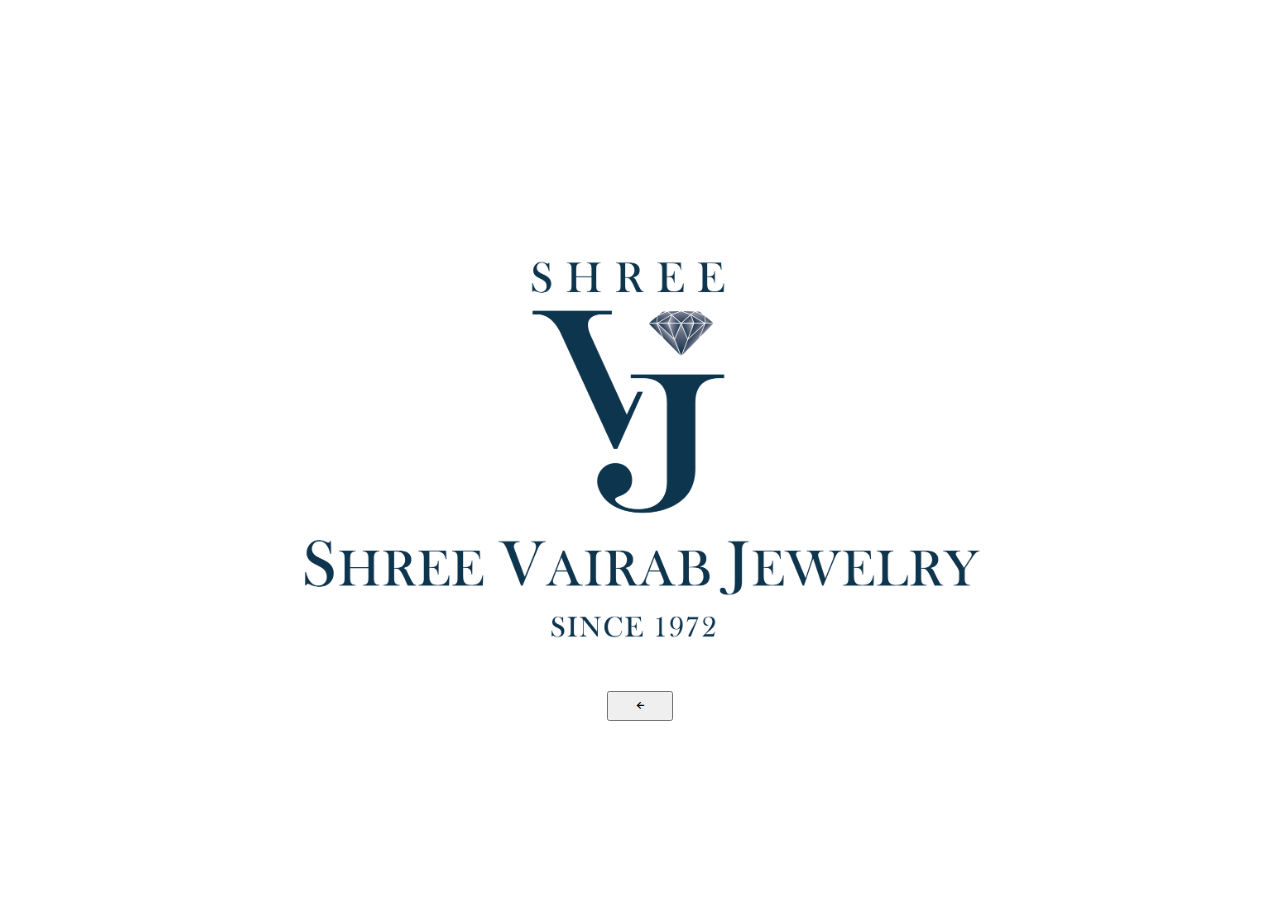
<file: index.html>
<!DOCTYPE html> 
<html lang="en">
  <head>
    <meta charset="UTF-8" />
    <meta http-equiv="X-UA-Compatible" content="IE=edge" />
    <meta name="viewport" content="width=device-width, initial-scale=1.0" />
    <link rel="stylesheet" href="style.css" />
   <title>logoooooo</title>
   <link 
    href='https://unpkg.com/boxicons@2.1.4/css/boxicons.min.css' rel='stylesheet'
    />
  </head>

  <body>
    <img src="logo-white english v3.png" alt="logo" class="logo">
    <div class="button">
      <a href="bleh.html"><button class="next-but"><i class='bx bx-left-arrow-alt'></i></button></a>
  </div>
  </body>
</file>
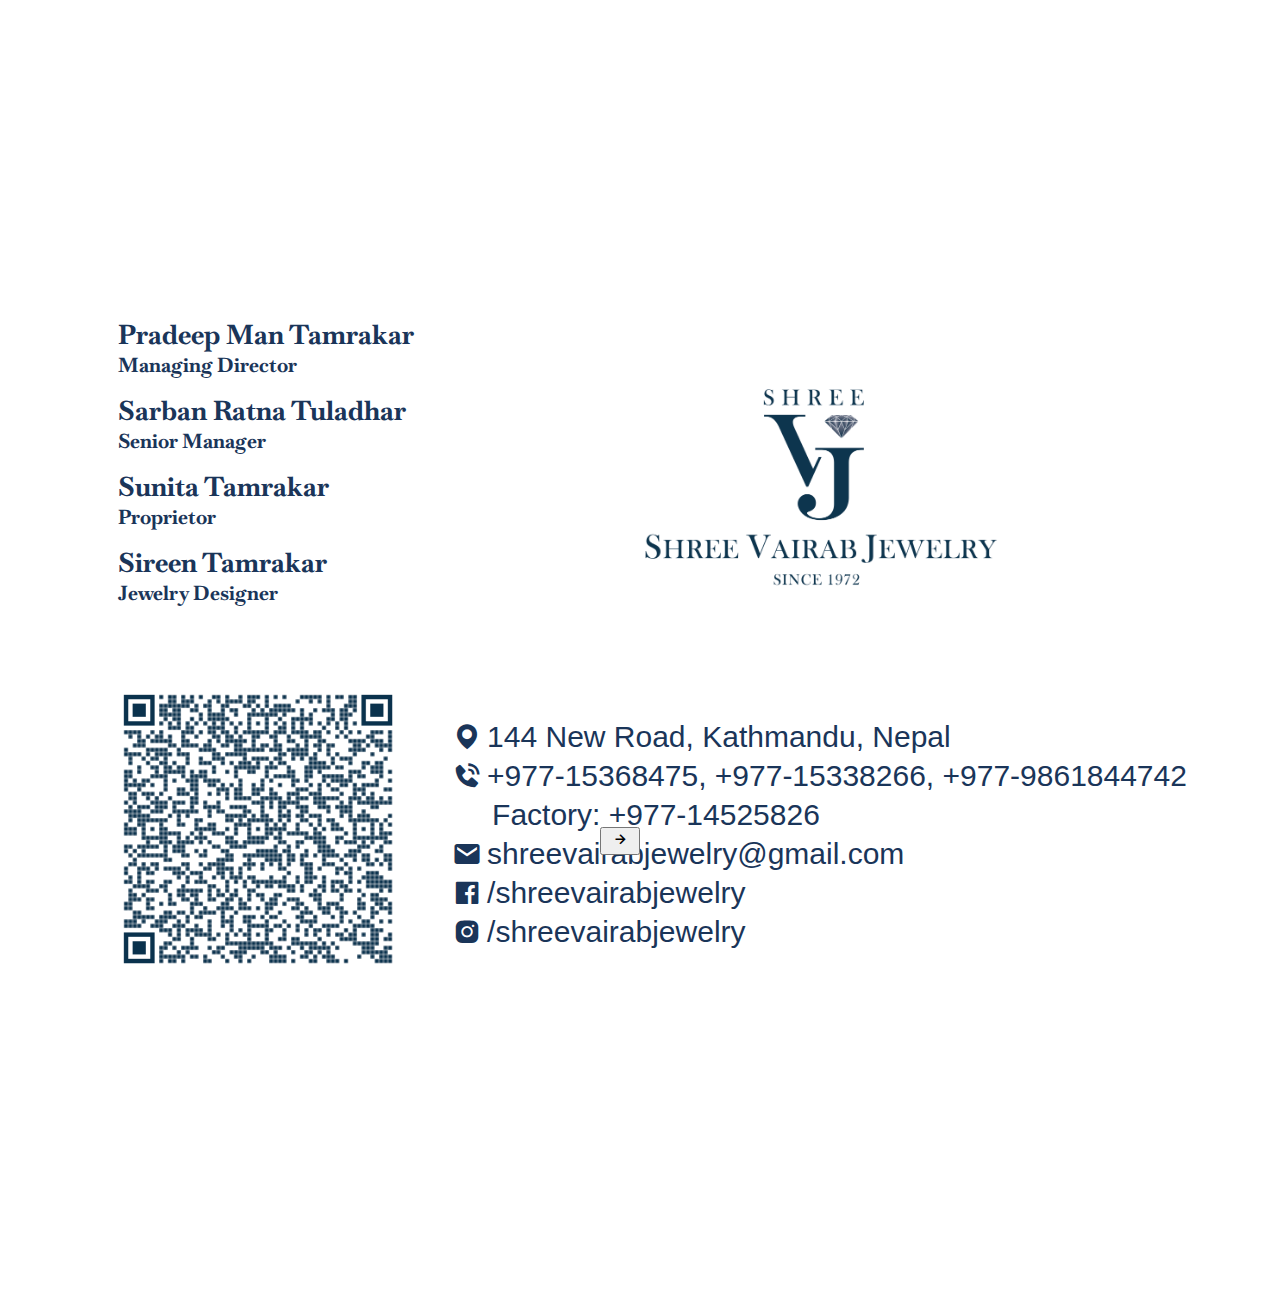
<file: aaal.html>
<!DOCTYPE html>
<html lang="en">
<head>
    <meta charset="UTF-8" />
    <meta http-equiv="X-UA-Compatible" content="IE=edge" />
    <meta name="viewport" content="width=device-width, initial-scale=1.0" />
    <link rel="stylesheet" href="aaal.css" />
    <link href='https://unpkg.com/boxicons@2.1.4/css/boxicons.min.css' rel='stylesheet'/>
    <title>Business Card</title>
</head>
<body>
    <div class="whole">
        <div class="card">
            <div class="left">
                <div class="all">
                    <div class="a">
                        <p class="namee">Pradeep Man Tamrakar</p>
                        <p class="post">Managing Director</p>
                    </div>
                    <div class="b">
                        <p class="namee">Sarban Ratna Tuladhar</p>
                        <p class="post">Senior Manager</p>
                    </div>
                    <div class="c">
                        <p class="namee">Sunita Tamrakar</p>
                        <p class="post">Proprietor</p>
                    </div>
                    <div class="d">
                        <p class="namee">Sireen Tamrakar</p>
                        <p class="post">Jewelry Designer</p>
                    </div>
                </div>
                <div class="QR">
                    <img src="Sireen Tamrakar_SVJ_VC_v3.0.png" alt="QR" class="QR-img" id="QR-img">
                </div>
            </div>
             
            <div class="right">
                <div class="logo">
                    <img src="logo-white english v3.png" alt="logo" class="logo-img" id="logo-img">
                </div>
                <div class="bottomright">
                    <div class="info">
                        <p><a href="https://maps.app.goo.gl/jjuKD9yicyCnE6wr8" target="_blank">
                            <i class='bx bxs-map'></i>  144 New Road, Kathmandu, Nepal</a></p>
                        
                        <p><a href="tel:+977-15368475" target="_blank">
                            <i class='bx bxs-phone-call'></i>+977-15368475, +977-15338266, +977-9861844742</a></p>
                        <p class="factory"><a href="tel:+977-14525826" target="_blank">Factory: +977-14525826</a></p>
                        <p><a href="mailto:shreevairabjewelry@gmail.com" target="_blank">
                            <i class='bx bxs-envelope'></i>shreevairabjewelry@gmail.com</a></p>
                        <p><a href="https://www.facebook.com/shreevairabjewelry/" target="_blank">
                            <i class='bx bxl-facebook-square'></i>/shreevairabjewelry</a></p>   
                        <p><a href="https://www.instagram.com/shreevairabjewelry/" target="_blank">
                            <i class='bx bxl-instagram-alt'></i>/shreevairabjewelry</a></p>
                    </div>
                </div>
            </div>
        </div>

        <div class="button">
            <a href="index.html"><button class="next-but"><i class='bx bx-right-arrow-alt'></i></button></a>
        </div>
    </div>
    <script src="next.js"></script>
</body>
</html>
</file>
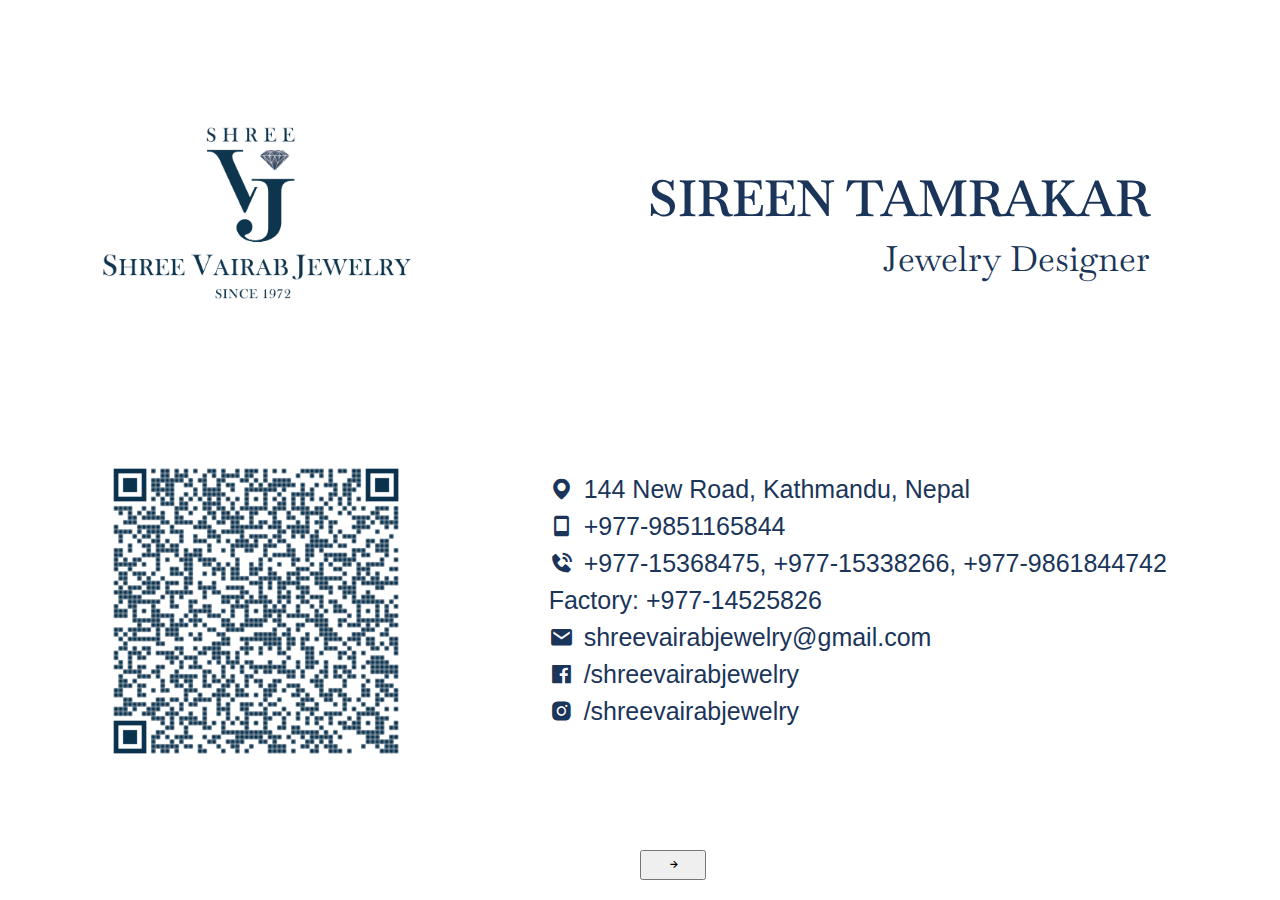
<file: bleh.html>
<!DOCTYPE html>
<html lang="en">
<head>
    <meta charset="UTF-8" />
    <meta http-equiv="X-UA-Compatible" content="IE=edge" />
    <meta name="viewport" content="width=device-width, initial-scale=1.0" />
    <link rel="stylesheet" href="bleh.css" />
    <link 
    href='https://unpkg.com/boxicons@2.1.4/css/boxicons.min.css' rel='stylesheet'
    />
    <title>Business Card</title>
</head>
    <body>
        <div class="whole">
            <div class="card">
                <div class="left">
                 
                     <div class="logo">
                         <img src="logo-white english v3.png" alt="logo" class="logo-img" id="logo-img">
                     </div>
                     <div class="QR">
                         <img src="Sireen Tamrakar_SVJ_VC_v3.0.png" alt="QR" class="QR-img" id="QR-img">
                     </div>
                 
                </div>
                     
                 <div class="right">
                     <div class="title">
                         <h2>SIREEN TAMRAKAR</h2>
                         <p>Jewelry Designer</p>
                     </div>
                     <div class="bottomright">
                         <div class="info">
                             <p><a href="https://maps.app.goo.gl/jjuKD9yicyCnE6wr8"  target="_blank"><i class='bx bxs-map' ></i>  144 New Road, Kathmandu, Nepal</a></p>
                             <p><a href="tel:+977-9851165844" target="_blank"><i class='bx bx-mobile' ></i></i>+977-9851165844</a></p>
                             <p><a href="tel:+977-15368475"><i class='bx bxs-phone-call'  target="_blank"></i></i>+977-15368475, +977-15338266, +977-9861844742</a></p>
                             <p class="factory"><a href="tel:+977-14525826" target="_blank">Factory: +977-14525826</a></p>
                             <p><a href="mailto:shreevairabjewelry@gmail.com" target="_blank"><i class='bx bxs-envelope' ></i></i>shreevairabjewelry@gmail.com</a></p>
                             <p><a href="https://www.facebook.com/shreevairabjewelry/" target="_blank"><i class='bx bxl-facebook-square' ></i>/shreevairabjewelry</a></p>   
                             <p><a href="https://www.instagram.com/shreevairabjewelry/" target="_blank"><i class='bx bxl-instagram-alt' ></i>/shreevairabjewelry</a></p>
                         </div>
                     </div>
                 </div>
                 
             </div>
             <div class="button">
                <a href="index.html"><button class="next-but"><i class='bx bx-right-arrow-alt'></i></button></a>
            </div>
             
        </div>
    <script src="next.js"></script>
</body>
</html>
</file>
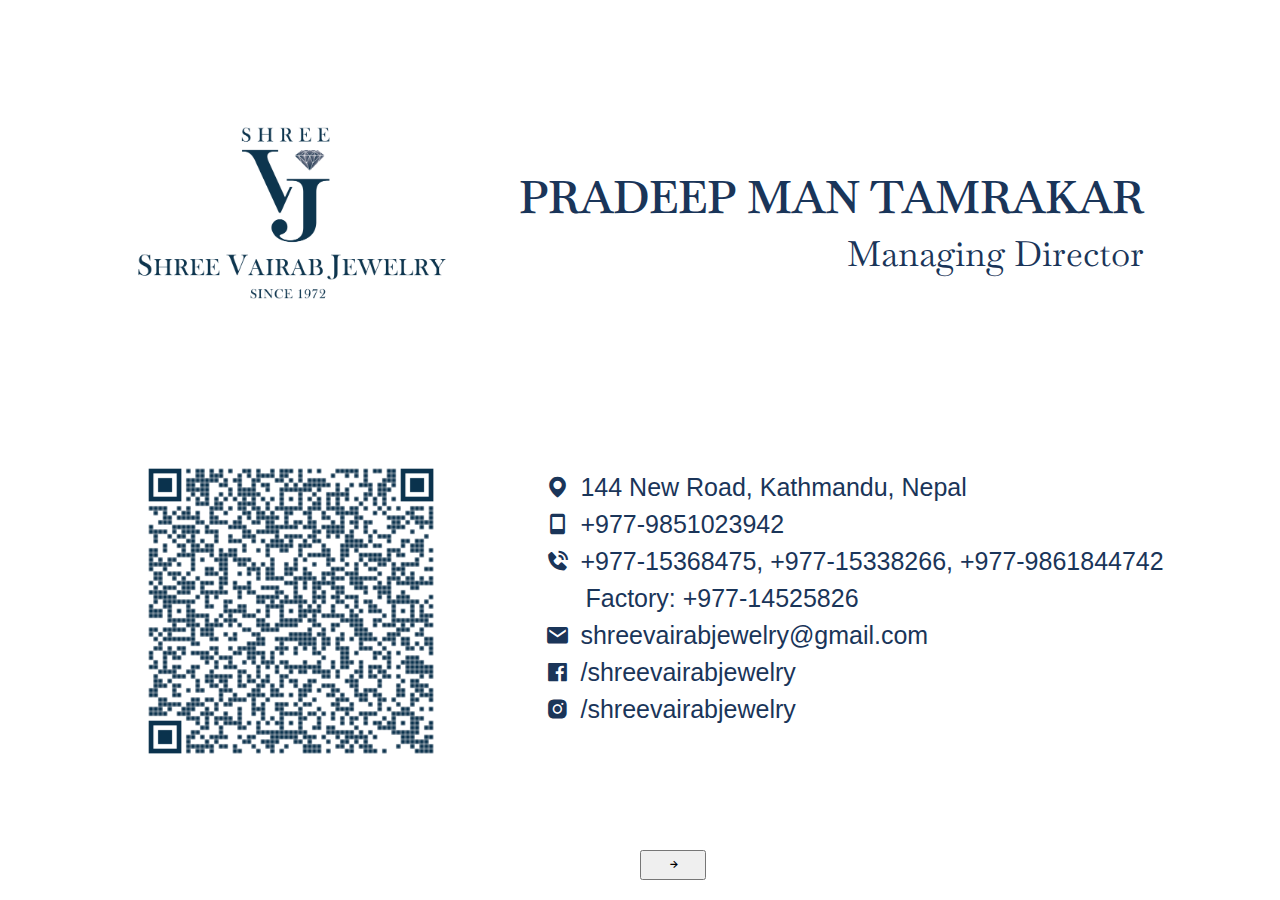
<file: pradeep.html>
<!DOCTYPE html>
<html lang="en">
<head>
    <meta charset="UTF-8" />
    <meta http-equiv="X-UA-Compatible" content="IE=edge" />
    <meta name="viewport" content="width=device-width, initial-scale=1.0" />
    <link rel="stylesheet" href="pradeep.css" />
    <link 
    href='https://unpkg.com/boxicons@2.1.4/css/boxicons.min.css' rel='stylesheet'
    />
    <title>Business Card</title>
</head>
    <body>
        <div class="whole">
            <div class="card">
                <div class="left">
                 
                     <div class="logo">
                         <img src="logo-white english v3.png" alt="logo" class="logo-img" id="logo-img">
                     </div>
                     <div class="QR">
                         <img src="Sireen Tamrakar_SVJ_VC_v3.0.png" alt="QR" class="QR-img" id="QR-img">
                     </div>
                 
                </div>
                     
                 <div class="right">
                     <div class="title">
                         <h2>PRADEEP MAN TAMRAKAR</h2>
                         <p>Managing Director</p>
                     </div>
                     <div class="bottomright">
                         <div class="info">
                             <p><a href="https://maps.app.goo.gl/jjuKD9yicyCnE6wr8"  target="_blank"><i class='bx bxs-map' ></i>  144 New Road, Kathmandu, Nepal</a></p>
                             <p><a href="tel:+977-9851023942" target="_blank"><i class='bx bx-mobile' ></i>+977-9851023942</a></p>
                             <p><a href="tel:+977-15368475"><i class='bx bxs-phone-call'  target="_blank"></i>+977-15368475, +977-15338266, +977-9861844742</a></p>
                             <p class="factory"><a href="tel:+977-14525826" target="_blank">Factory: +977-14525826</a></p>
                             <p><a href="mailto:shreevairabjewelry@gmail.com" target="_blank"><i class='bx bxs-envelope' ></i></i>shreevairabjewelry@gmail.com</a></p>
                             <p><a href="https://www.facebook.com/shreevairabjewelry/" target="_blank"><i class='bx bxl-facebook-square' ></i>/shreevairabjewelry</a></p>   
                             <p><a href="https://www.instagram.com/shreevairabjewelry/" target="_blank"><i class='bx bxl-instagram-alt' ></i>/shreevairabjewelry</a></p>
                         </div>
                     </div>
                 </div>
                 
             </div>
             <div class="button">
                <a href="index.html"><button class="next-but"><i class='bx bx-right-arrow-alt'></i></button></a>
            </div>
             
        </div>
    <script src="next.js"></script>
</body>
</html>
</file>
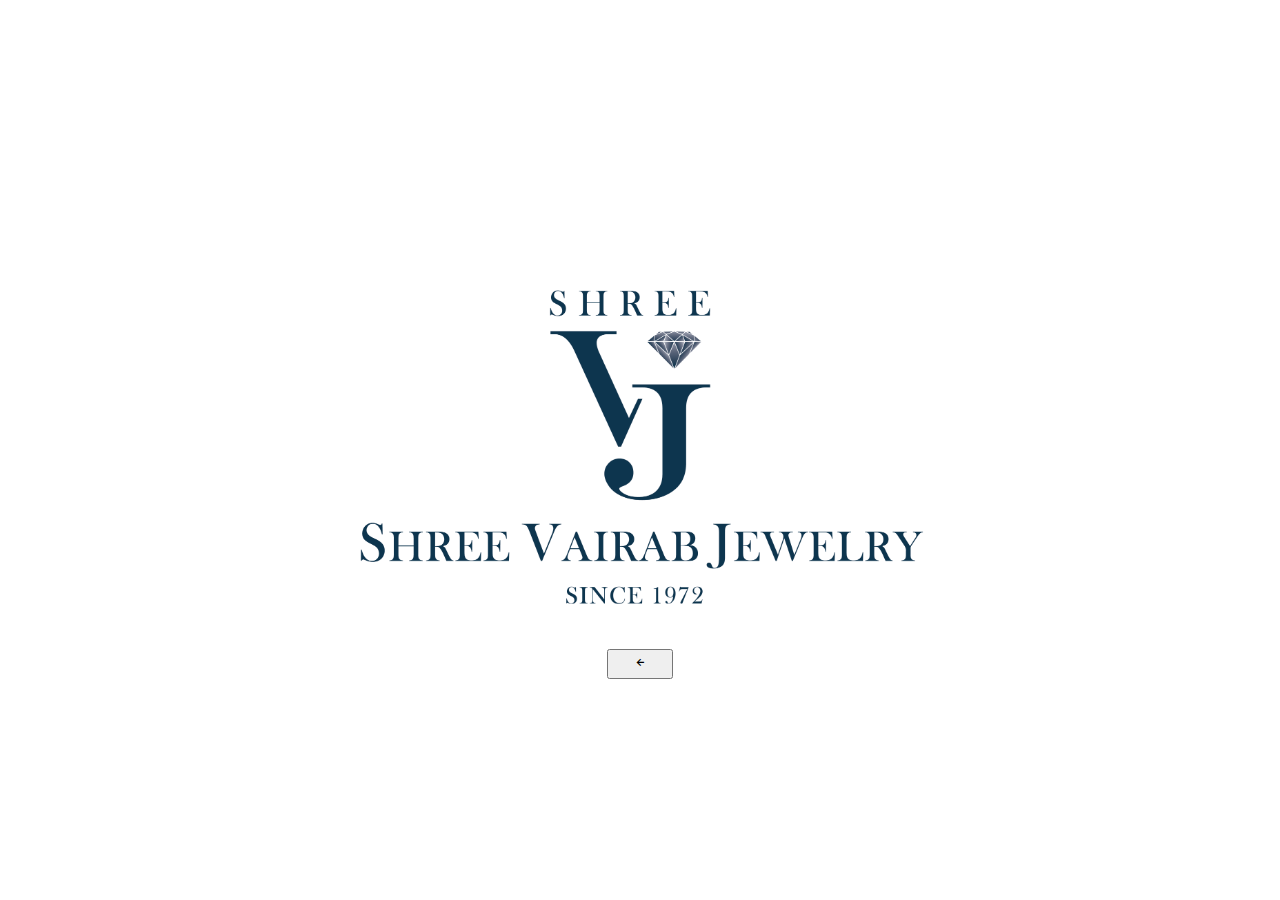
<file: prahtm.html>
<!DOCTYPE html> 
<html lang="en">
  <head>
    <meta charset="UTF-8" />
    <meta http-equiv="X-UA-Compatible" content="IE=edge" />
    <meta name="viewport" content="width=device-width, initial-scale=1.0" />
    <link rel="stylesheet" href="sircss.css" />
   <title>oooooooooo</title>
   <link 
    href='https://unpkg.com/boxicons@2.1.4/css/boxicons.min.css' rel='stylesheet'
    />
  </head>

  <body>
    <img src="logo-white english v3.png" alt="logo" class="logo">
    <div class="button">
      <a href="pradeep.html"><button class="next-but"><i class='bx bx-left-arrow-alt'></i></button></a>
  </div>
  </body>
</file>
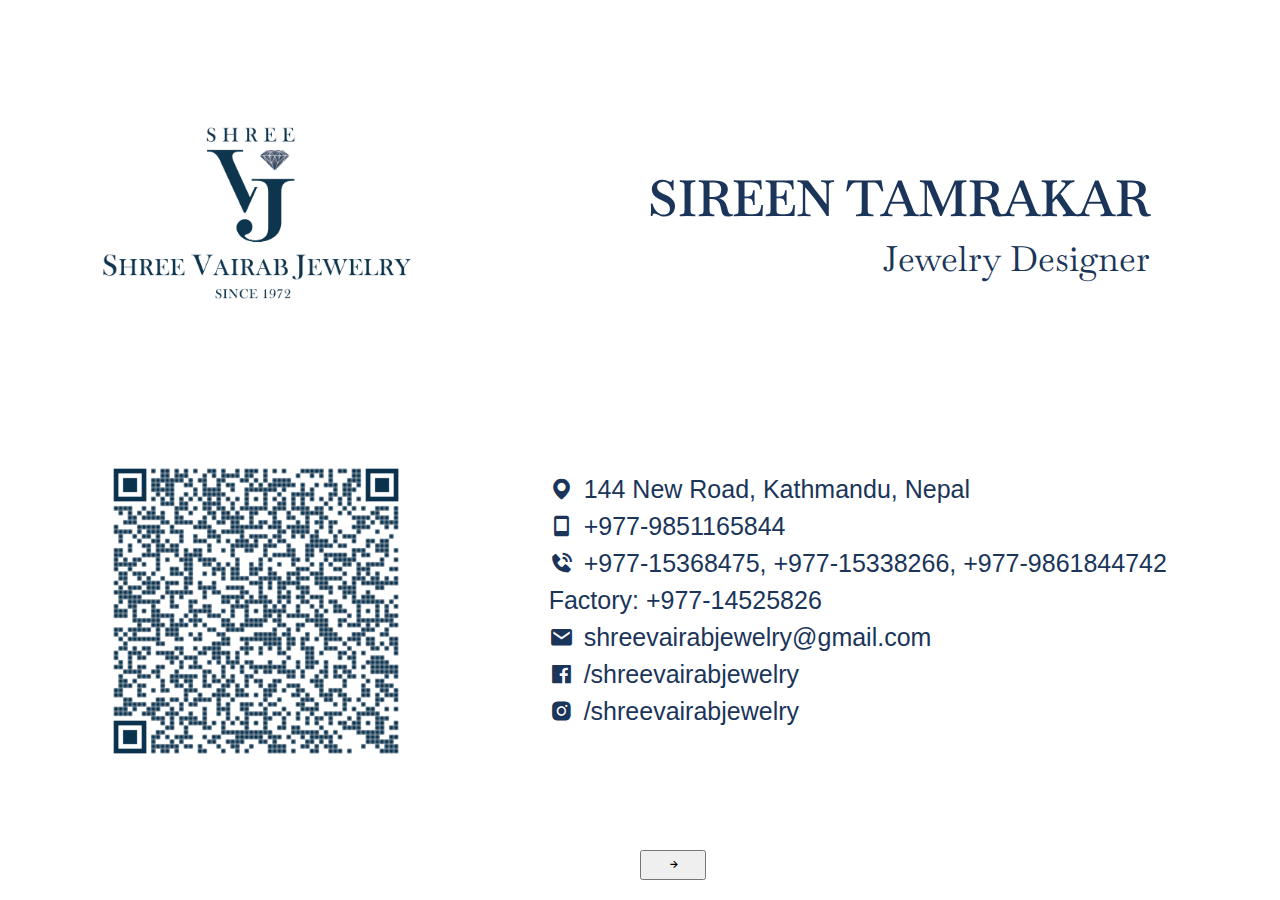
<file: sireen.html>
<!DOCTYPE html>
<html lang="en">
<head>
    <meta charset="UTF-8" />
    <meta http-equiv="X-UA-Compatible" content="IE=edge" />
    <meta name="viewport" content="width=device-width, initial-scale=1.0" />
    <link rel="stylesheet" href="bleh.css" />
    <link 
    href='https://unpkg.com/boxicons@2.1.4/css/boxicons.min.css' rel='stylesheet'
    />
    <title>Business Card</title>
</head>
    <body>
        <div class="whole">
            <div class="card">
                <div class="left">
                 
                     <div class="logo">
                         <img src="logo-white english v3.png" alt="logo" class="logo-img" id="logo-img">
                     </div>
                     <div class="QR">
                         <img src="Sireen Tamrakar_SVJ_VC_v3.0.png" alt="QR" class="QR-img" id="QR-img">
                     </div>
                 
                </div>
                     
                 <div class="right">
                     <div class="title">
                         <h2>SIREEN TAMRAKAR</h2>
                         <p>Jewelry Designer</p>
                     </div>
                     <div class="bottomright">
                         <div class="info">
                             <p><a href="https://maps.app.goo.gl/jjuKD9yicyCnE6wr8"  target="_blank"><i class='bx bxs-map' ></i>  144 New Road, Kathmandu, Nepal</a></p>
                             <p><a href="tel:+977-9851165844" target="_blank"><i class='bx bx-mobile' ></i>+977-9851165844</a></p>
                             <p><a href="tel:+977-15368475"><i class='bx bxs-phone-call'  target="_blank"></i>+977-15368475, +977-15338266, +977-9861844742</a></p>
                             <p class="factory"><a href="tel:+977-14525826" target="_blank">Factory: +977-14525826</a></p>
                             <p><a href="mailto:shreevairabjewelry@gmail.com" target="_blank"><i class='bx bxs-envelope' ></i></i>shreevairabjewelry@gmail.com</a></p>
                             <p><a href="https://www.facebook.com/shreevairabjewelry/" target="_blank"><i class='bx bxl-facebook-square' ></i>/shreevairabjewelry</a></p>   
                             <p><a href="https://www.instagram.com/shreevairabjewelry/" target="_blank"><i class='bx bxl-instagram-alt' ></i>/shreevairabjewelry</a></p>
                         </div>
                     </div>
                 </div>
                 
             </div>
             <div class="button">
                <a href="index.html"><button class="next-but"><i class='bx bx-right-arrow-alt'></i></button></a>
            </div>
             
        </div>
    <script src="next.js"></script>
</body>
</html>
</file>
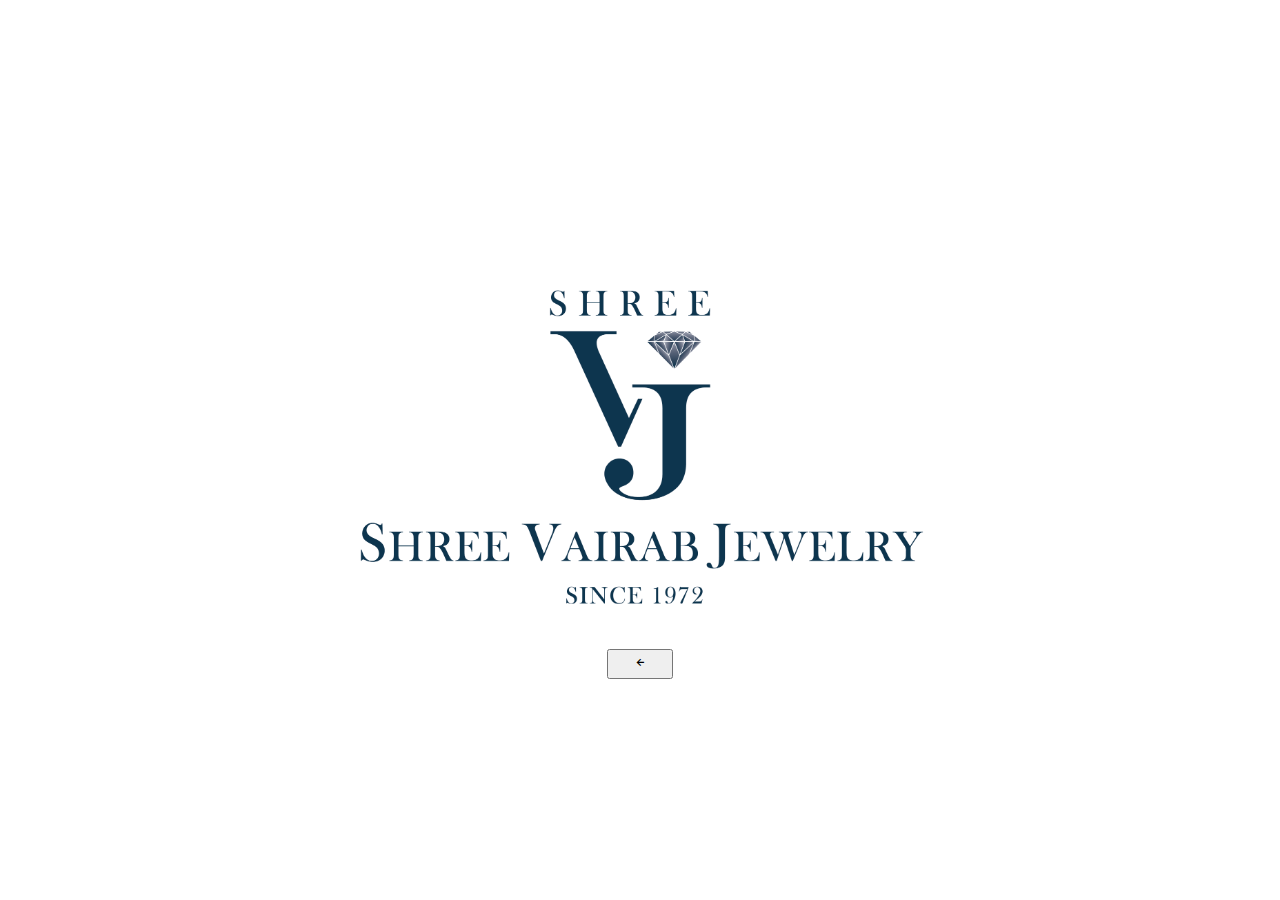
<file: sirhtm.html>
<!DOCTYPE html> 
<html lang="en">
  <head>
    <meta charset="UTF-8" />
    <meta http-equiv="X-UA-Compatible" content="IE=edge" />
    <meta name="viewport" content="width=device-width, initial-scale=1.0" />
    <link rel="stylesheet" href="sircss.css" />
   <title>logoooooo</title>
   <link 
    href='https://unpkg.com/boxicons@2.1.4/css/boxicons.min.css' rel='stylesheet'
    />
    <!-- <link rel="prefetch" href="sirhtm.html"> -->
  </head>

  <body>
    <img src="logo-white english v3.png" alt="logo" class="logo">
    <div class="button">
      <a href="sireen.html"><button class="next-but"><i class='bx bx-left-arrow-alt'></i></button></a>
  </div>
  <script src="next.js"></script>
  </body>
</file>
<file: style.css>
body{
    display: flex;
    flex-direction: column;
    justify-content: center;
    align-items: center;
    height: 100vh;
    width: 100vw;
    margin: 0;
    overflow: hidden;
}

.logo{
    max-width: 60%;
    height: auto;
}

.button{
    display: flex;
    justify-content: center;
    align-items: bottom;
}

.next-but{
    min-width: 50px;
    min-height: 30px;
}

.button i{
    width:50px;
}
.button :hover{
    background-color: #1A3559;
}
</file>
<file: aaal.css>
@import url('https://fonts.googleapis.com/css2?family=Baskervville:ital@0;1&display=swap');

body {
    font-family: 'Arial', sans-serif;
    margin: 200px;
    padding: 0;
    display: flex;
    justify-content: center;
    align-items:center;
    height: 100vh;
    background-color: #ffffff;
}

.card {
    display: flex;
    justify-content: space-evenly;
    width: 90dvw;
    height: 90dvh;
    padding: 20px;
}

.left {
    display: flex;
    flex-direction: column;
    justify-content: space-evenly;
    align-items: center;
}

.all {
    padding-left: 15px;
    font-family: Baskervville, sans-serif;
    display: flex;
    justify-content: center;
    flex-direction: column;
    text-decoration: none;
}
.a {
    margin-top: 15px;
}
.b {
    margin-top: 15px;
}
.c {
    margin-top: 15px;
}
.d {
    margin-top: 15px;
}
.a p{
    margin: 0;
}
.b p{
    margin: 0;
}
.c p{
    margin: 0;
}
.d p{
    margin: 0;
}
.namee {
    font-size: 27px;
    font-weight: bold;
    color: #1A3559;
    
}

.post {
    font-size: 20px;
    font-weight: bold;
    color: #1A3559;
    
}

.QR-img {
    padding: 0;
    width: 330px;
    height: auto;
}

.right {
    display: flex;
    flex-direction: column;
    align-items: center;
    justify-content: space-evenly;
    text-align: right;
}

.logo {
    display: flex;
    justify-content: center;
    width: 400px;
}

.logo-img {
    width: 100%;
    height: auto;
}

.info {
    font-size: 25px;
    color: #1A3559;
}

.info p {
    font-size: 30px;
    margin: 5px 0;
}

.info i {
    font-size: 30px;
    margin-right: 5px;
    color: #1A3559;
}

.info a {
    text-decoration: none;
    color: #1A3559;
    display: flex;
    align-items:center;
    margin-left: 0;
}

.factory {
    padding-left: 40px;
    font-size: 16px;
}

.button {
    display: flex;
    justify-content: center; 
    align-items: center;
    margin-top: 30px; 
    position: absolute;
    right: 50%;
    bottom: 5%;
}

.next-but {
    min-width: 40px; 
    min-height: 20px;
    font-size: 18px; 
}

@media(max-width:860px)
{
    .body{
        overflow: hidden;
    }
    .card {
        flex-direction: column;
        min-height: auto;
        width: 100%;
        padding: 10px; 
        margin: 0;
    }

    .left, .right {
        display: flex;
        width: 100%;
        padding: 10px;
        justify-content: space-evenly;
        align-items: center;
        text-align: center; 
    }

    .right{
        margin-top: -80px;
    }

    .logo-img, .QR-img 
    {
        width: 150px; 
    }

    .logo-img{
        padding-bottom: 5px;
    }

    .QR-img {
        padding-top: 10px;
    }

    .namee{
        font-size: 10px;;
    }
    .post{
        font-size: 5px;
    }


    .info p{
        display: flex;
        justify-content: center;
        text-align: center;
        font-size: 10px;
    }

    .info i{
        font-size:10px;
        text-align: center;
    }

    .factory{
        padding-left: 17px;
    }

    .button {
        margin-top: 30px; 
        position: absolute;
        right: 45%;
        bottom: 5%;
    }

    .next-but {
        min-width: 10px; 
        min-height: 10px;
        font-size: 18px; 
    }
}
</file>
<file: bleh.css>
@import url('https://fonts.googleapis.com/css2?family=Baskervville:ital@0;1&display=swap');

body {
    font-family:Arial, Helvetica, sans-serif;
    margin: 0;
    padding:0;
    display: flex;
    justify-content:center;
    align-items: center;
    min-height: 100vh;
    background-color: #ffffff;
    overflow: hidden;
}

.card {
    margin: 0;
    padding:20px;
    display: flex;
    min-height: 90vh;
    min-width: 90vw;
    
}

.button{
    position: absolute;
    bottom: 20px; /*distance from bottom */
    left: 50%;
    
}

.next-but{
    min-width: 50px;
    min-height: 30px;
}

.button i{
    width:50px;
}

.button :hover{
    background-color: #1A3559;
}
.left {
    flex: 0.8;
    display: flex;
    flex-direction: column;
    justify-content: space-around;
    align-items: center;
    
}

.logo-img {
    width: 350px;
    margin-bottom: 20px;
    /* border: 2px solid #24c7d6; */
}

.QR-img {
    margin-bottom: 20px;
    width:350px;
    /* border: 2px solid #511212; */
}

.right {
    flex: 1.5;
    padding-right: 4%;
    display: flex;
    flex-direction: column;
    align-items:right;
    justify-content:space-evenly;
    /* border: 5px solid #2442d6; */
}

.title{
    padding-right: 10%;
    font-family: baskervville, sans-serif;
    padding-right: 20px;
    text-decoration: bold;
    /* border: 1px solid #8924d6; */
}

.title h2 {
    font-size: 50px;
    margin: 0;
    color: #1A3559;
    font-weight: 600;
    text-align: right;
    /* border: 5px solid #d624bb; */
    text-wrap:nowrap;
}

.title p {
    font-size: 35px;
    color: #1A3559;
    margin-top: 5px;
    text-align: right;
    /* border: 5px solid #1c2855; */
}


.bottomright {
    margin-left: 100px;
    margin-top: 30px;
        
}
.info p {
    font-size: 25px;
    color: #1A3559;
    margin: 8px 0;
    /* border: 5px solid gold; */
    
}

.info a {
    color: #1A3559;
    text-decoration: none;
    display: flex;
    align-items: center;
    font-weight: normal;
    /* border: 5px solid orange; */
    
}

.info i {
    font-size: 25px;
    margin-right: 10px;
    color: #1A3559;
    /* border: 5px solid #1283ac; */
    
}

.info .link i {
    font-size: 20px;
    margin-right: 15px;
}

/* media querry */

@media (max-width: 860px) {
    .body{
        overflow: hidden;
    }
    .card {
        flex-direction: column;
        min-height: auto;
        width: 100%;
        padding: 10px; 
        margin: 0;
    }

    .left, .right {
        flex: 1;
        width: 100%;
        padding: 10px;
        justify-content: center;
        align-items: center;
        text-align: center; 
    }

    .logo-img, .QR-img {
        width: 150px; 
        margin: px;
    }

    .QR-img {
        margin-top: -30px;
    }
    .title h2 {
        font-size: 22px; 
        text-align: center; 
        margin-bottom: 10px;
        margin-top: -40px;
    }

    .title p {
        font-size: 20px; 
        text-align: center;
    }
    .info{
        margin-top: -25px;
    }
    .info p {
        font-size: 14px;
        text-align: center; 
        margin: 5px 0; 
    }

    .bottomright {
        margin-left: 0;
        margin-top: 20px;
        text-align: center; 
    }

    .info a {
        justify-content: center;
        text-align: center;
        margin: 5px 0;
    }

    .info i {
        margin-right: 5px;
        font-size: 20px;
    }

    .button {
        display: flex;
        justify-content: center; 
        align-items: center;
        margin-top: 30px; 
        position: absolute;
        right: 50%;
        bottom: 5%;
    }

    .next-but {
        min-width: 40px; 
        min-height: 20px;
        font-size: 18px; 
    }

}
</file>
<file: pradeep.css>
@import url('https://fonts.googleapis.com/css2?family=Baskervville:ital@0;1&display=swap');

body {
    font-family:Arial, Helvetica, sans-serif;
    margin: 0;
    padding:0;
    display: flex;
    justify-content:center;
    align-items: center;
    min-height: 100vh;
    background-color: #ffffff;
    overflow: hidden;
}

.card {
    margin: 0;
    padding:20px;
    display: flex;
    justify-content: space-evenly;
    min-height: 90dvh;
    min-width: 90dvw;
    
}

.button{
    position: absolute;
    bottom: 20px; /*distance from bottom */
    left: 50%;
    
}

.next-but{
    min-width: 50px;
    min-height: 30px;
}

.button i{
    width:50px;
}

.button :hover{
    background-color: #1A3559;
}
.left {
    /* flex: 0.8; */
    display: flex;
    flex-direction: column;
    justify-content: space-around;
    align-items: center;
    
}

.logo-img {
    width: 350px;
    margin-bottom: 20px;
    /* border: 2px solid #24c7d6; */
}

.QR-img {
    margin-bottom: 20px;
    width:350px;
    /* border: 2px solid #511212; */
}

.right {
    /* flex: 1; */
    
    display: flex;
    flex-direction: column;
    align-items:end;
    justify-content:space-evenly;
    /* border: 5px solid #2442d6; */
}

.title{
    /* display: flex;
    align-items: end; */
    /* padding-right: 10%; */
    font-family: baskervville, sans-serif;
    padding-right: 20px;
    text-decoration: none;
    /* border: 1px solid #8924d6; */
}

.title h2 {
    font-size: 45px;
    margin: 0;
    color: #1A3559;
    font-weight: 600;
    text-align: right;
    /* border: 5px solid #d624bb; */
    text-wrap:nowrap;
}

.title p {
    font-size: 35px;
    color: #1A3559;
    margin-top: 5px;
    text-align: right;
    /* border: 5px solid #1c2855; */
}


.bottomright {
    
    margin-top: 30px;
        
}
.info p {
    font-size: 25px;
    color: #1A3559;
    margin: 8px 0;
    /* border: 5px solid gold; */

}

.info .factory{
 padding-left: 40px;
}

.info a {
    color: #1A3559;
    text-decoration: none;
    display: flex;
    align-items: center;
    font-weight: normal;
    /* border: 5px solid orange; */
    
}

.info i {
    font-size: 25px;
    margin-right: 10px;
    color: #1A3559;
    /* border: 5px solid #1283ac; */
    
}

.info .link i {
    font-size: 20px;
    margin-right: 15px;
}

/* media querry */

@media (max-width: 860px) {
    .body{
        overflow: hidden;
    }
    .card {
        flex-direction: column;
        min-height: auto;
        width: 100%;
        padding: 10px; 
        margin: 0;
    }

    .left, .right {
        flex: 1;
        width: 100%;
        padding: 10px;
        justify-content: center;
        align-items: center;
        text-align: center; 
    }

    .logo-img, .QR-img {
        width: 150px; 
        margin: px;
    }

    .QR-img {
        margin-top: -30px;
    }
    .title h2 {
        font-size: 22px; 
        text-align: center; 
        margin-bottom: 10px;
        margin-top: -40px;
    }

    .title p {
        font-size: 20px; 
        text-align: center;
    }
    .info{
        margin-top: -25px;
    }
    .info p {
        font-size: 14px;
        text-align: center; 
        margin: 5px 0; 
    }

    .bottomright {
        margin-left: 0;
        margin-top: 20px;
        text-align: center; 
    }

    .info a {
        justify-content: center;
        text-align: center;
        margin: 5px 0;
    }

    .info i {
        margin-right: 5px;
        font-size: 20px;
    }

    .button {
        display: flex;
        justify-content: center; 
        align-items: center;
        margin-top: 30px; 
        position: absolute;
        right: 50%;
        bottom: 5%;
    }

    .next-but {
        min-width: 40px; 
        min-height: 20px;
        font-size: 18px; 
    }

}
</file>
<file: sircss.css>
body{
    display: flex;
    flex-direction: column;
    justify-content: center;
    align-items: center;
    height: 100vh;
    width: 100vw;
    margin: 0;
    overflow: hidden;
    transition: transform 0.5s ease;
}

.slide-out {
    transform: translateX(+100%);
  }

.logo{
    max-width: 50%;
    height: auto;
}

.button{
    display: flex;
    justify-content: center;
    align-items: bottom;
}

.next-but{
    min-width: 50px;
    min-height: 30px;
}

.button i{
    width:50px;
}
.button :hover{
    background-color: #1A3559;
}
</file>
